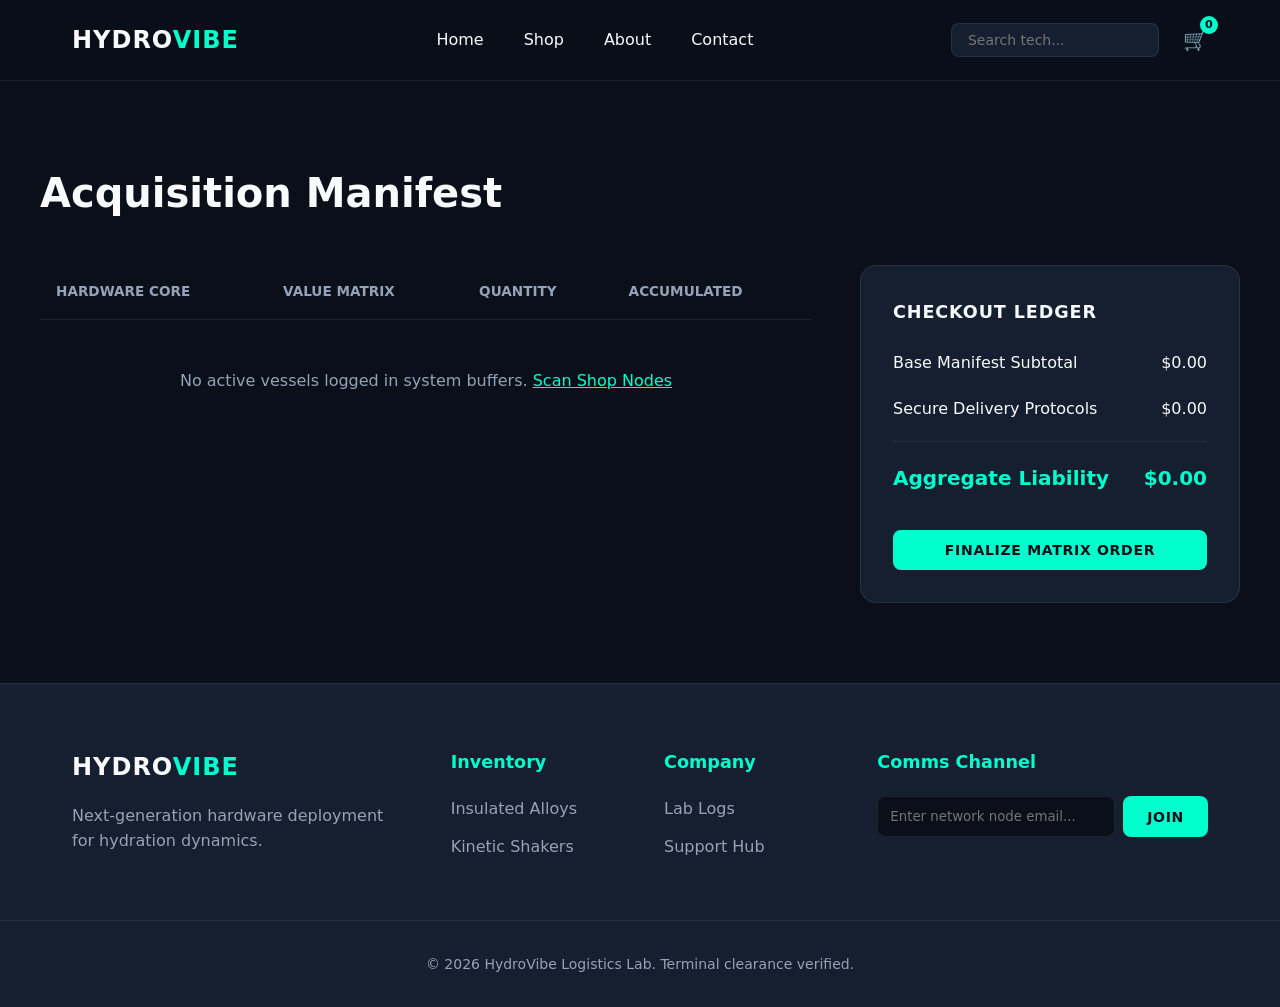
<file: carrt.html>
<!DOCTYPE html>
<html lang="en">
<head>
    <meta charset="UTF-8">
    <meta name="viewport" content="width=device-width, initial-scale=1.0">
    <title>HydroVibe | Cart Manifest</title>
    <link rel="stylesheet" href="css/style.css">
</head>
<body>

    <header class="header">
        <div class="container nav-container">
            <a href="index.html" class="logo">HYDRO<span>VIBE</span></a>
            <ul class="nav-menu" id="navMenu">
                <li><a href="index.html" class="nav-link">Home</a></li>
                <li><a href="shop.html" class="nav-link">Shop</a></li>
                <li><a href="about.html" class="nav-link">About</a></li>
                <li><a href="contact.html" class="nav-link">Contact</a></li>
            </ul>
            <div class="nav-actions">
                <input type="text" placeholder="Search tech..." class="search-bar">
                <a href="cart.html" class="cart-icon-wrapper">
                    🛒 <span class="cart-badge" id="cartBadge">0</span>
                </a>
                <div class="menu-toggle" id="menuToggle">☰</div>
            </div>
        </div>
    </header>

    <main class="container section-padding">
        <h1 style="margin-bottom: 2.5rem; font-size: 2.5rem;">Acquisition Manifest</h1>
        
        <div class="cart-layout">
            <div style="overflow-x: auto;">
                <table class="cart-table">
                    <thead>
                        <tr>
                            <th>Hardware Core</th>
                            <th>Value Matrix</th>
                            <th>Quantity</th>
                            <th>Accumulated</th>
                        </tr>
                    </thead>
                    <tbody id="cartTableBody">
                        </tbody>
                </table>
                <div id="emptyCartFeedback" style="display:none; padding: 3rem 1rem; text-align: center; color: var(--text-muted);">
                    No active vessels logged in system buffers. <a href="shop.html" style="color:var(--accent-neon); text-decoration: underline;">Scan Shop Nodes</a>
                </div>
            </div>

            <aside class="summary-card">
                <h3 style="margin-bottom: 1.5rem; text-transform: uppercase; font-size: 1.1rem; letter-spacing: 0.05em;">Checkout Ledger</h3>
                <div class="summary-row">
                    <span>Base Manifest Subtotal</span>
                    <span id="subtotalTarget">$0.00</span>
                </div>
                <div class="summary-row">
                    <span>Secure Delivery Protocols</span>
                    <span id="shippingTarget">$5.00</span>
                </div>
                <div class="summary-row total">
                    <span>Aggregate Liability</span>
                    <span id="totalTarget">$0.00</span>
                </div>
                <button class="btn" style="width: 100%; margin-top: 1rem;" onclick="alert('Transaction Interface Protocol Engaged.')">Finalize Matrix Order</button>
            </aside>
        </div>
    </main>

    <footer class="footer">
        <div class="container footer-grid">
            <div>
                <a href="index.html" class="logo" style="display:inline-block; margin-bottom:1rem;">HYDRO<span>VIBE</span></a>
                <p style="color: var(--text-muted);">Next-generation hardware deployment for hydration dynamics.</p>
            </div>
            <div>
                <h4 class="footer-heading">Inventory</h4>
                <ul class="footer-links">
                    <li><a href="shop.html">Insulated Alloys</a></li>
                    <li><a href="shop.html">Kinetic Shakers</a></li>
                </ul>
            </div>
            <div>
                <h4 class="footer-heading">Company</h4>
                <ul class="footer-links">
                    <li><a href="#">Lab Logs</a></li>
                    <li><a href="#">Support Hub</a></li>
                </ul>
            </div>
            <div>
                <h4 class="footer-heading">Comms Channel</h4>
                <form class="newsletter-form" onsubmit="event.preventDefault();">
                    <input type="email" placeholder="Enter network node email..." class="newsletter-input">
                    <button class="btn">Join</button>
                </form>
            </div>
        </div>
        <div class="footer-bottom">
            &copy; 2026 HydroVibe Logistics Lab. Terminal clearance verified.
        </div>
    </footer>

    <script src="js/app.js"></script>
</body>
</html>
</file>
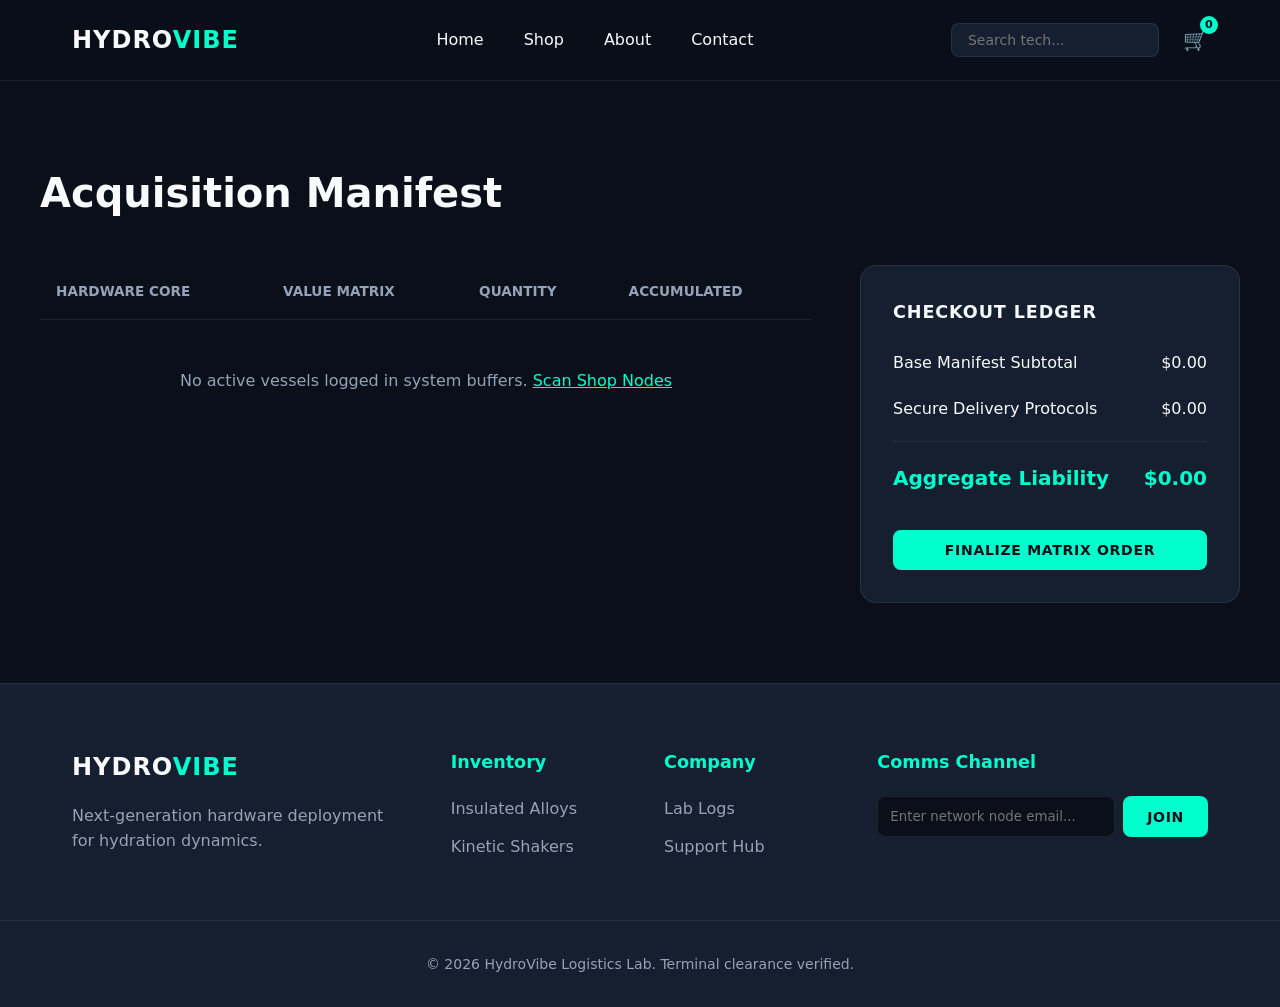
<file: cart.html>
<!DOCTYPE html>
<html lang="en">
<head>
    <meta charset="UTF-8">
    <meta name="viewport" content="width=device-width, initial-scale=1.0">
    <title>HydroVibe | Cart Manifest</title>
    <link rel="stylesheet" href="css/style.css">
</head>
<body>

    <header class="header">
        <div class="container nav-container">
            <a href="index.html" class="logo">HYDRO<span>VIBE</span></a>
            <ul class="nav-menu" id="navMenu">
                <li><a href="index.html" class="nav-link">Home</a></li>
                <li><a href="shop.html" class="nav-link">Shop</a></li>
                <li><a href="about.html" class="nav-link">About</a></li>
                <li><a href="contact.html" class="nav-link">Contact</a></li>
            </ul>
            <div class="nav-actions">
                <input type="text" placeholder="Search tech..." class="search-bar">
                <a href="cart.html" class="cart-icon-wrapper">
                    🛒 <span class="cart-badge" id="cartBadge">0</span>
                </a>
                <div class="menu-toggle" id="menuToggle">☰</div>
            </div>
        </div>
    </header>

    <main class="container section-padding">
        <h1 style="margin-bottom: 2.5rem; font-size: 2.5rem;">Acquisition Manifest</h1>
        
        <div class="cart-layout">
            <div style="overflow-x: auto;">
                <table class="cart-table">
                    <thead>
                        <tr>
                            <th>Hardware Core</th>
                            <th>Value Matrix</th>
                            <th>Quantity</th>
                            <th>Accumulated</th>
                        </tr>
                    </thead>
                    <tbody id="cartTableBody">
                        </tbody>
                </table>
                <div id="emptyCartFeedback" style="display:none; padding: 3rem 1rem; text-align: center; color: var(--text-muted);">
                    No active vessels logged in system buffers. <a href="shop.html" style="color:var(--accent-neon); text-decoration: underline;">Scan Shop Nodes</a>
                </div>
            </div>

            <aside class="summary-card">
                <h3 style="margin-bottom: 1.5rem; text-transform: uppercase; font-size: 1.1rem; letter-spacing: 0.05em;">Checkout Ledger</h3>
                <div class="summary-row">
                    <span>Base Manifest Subtotal</span>
                    <span id="subtotalTarget">$0.00</span>
                </div>
                <div class="summary-row">
                    <span>Secure Delivery Protocols</span>
                    <span id="shippingTarget">$5.00</span>
                </div>
                <div class="summary-row total">
                    <span>Aggregate Liability</span>
                    <span id="totalTarget">$0.00</span>
                </div>
                <button class="btn" style="width: 100%; margin-top: 1rem;" onclick="alert('Transaction Interface Protocol Engaged.')">Finalize Matrix Order</button>
            </aside>
        </div>
    </main>

    <footer class="footer">
        <div class="container footer-grid">
            <div>
                <a href="index.html" class="logo" style="display:inline-block; margin-bottom:1rem;">HYDRO<span>VIBE</span></a>
                <p style="color: var(--text-muted);">Next-generation hardware deployment for hydration dynamics.</p>
            </div>
            <div>
                <h4 class="footer-heading">Inventory</h4>
                <ul class="footer-links">
                    <li><a href="shop.html">Insulated Alloys</a></li>
                    <li><a href="shop.html">Kinetic Shakers</a></li>
                </ul>
            </div>
            <div>
                <h4 class="footer-heading">Company</h4>
                <ul class="footer-links">
                    <li><a href="#">Lab Logs</a></li>
                    <li><a href="#">Support Hub</a></li>
                </ul>
            </div>
            <div>
                <h4 class="footer-heading">Comms Channel</h4>
                <form class="newsletter-form" onsubmit="event.preventDefault();">
                    <input type="email" placeholder="Enter network node email..." class="newsletter-input">
                    <button class="btn">Join</button>
                </form>
            </div>
        </div>
        <div class="footer-bottom">
            &copy; 2026 HydroVibe Logistics Lab. Terminal clearance verified.
        </div>
    </footer>

    <script src="js/app.js"></script>
</body>
</html>
</file>
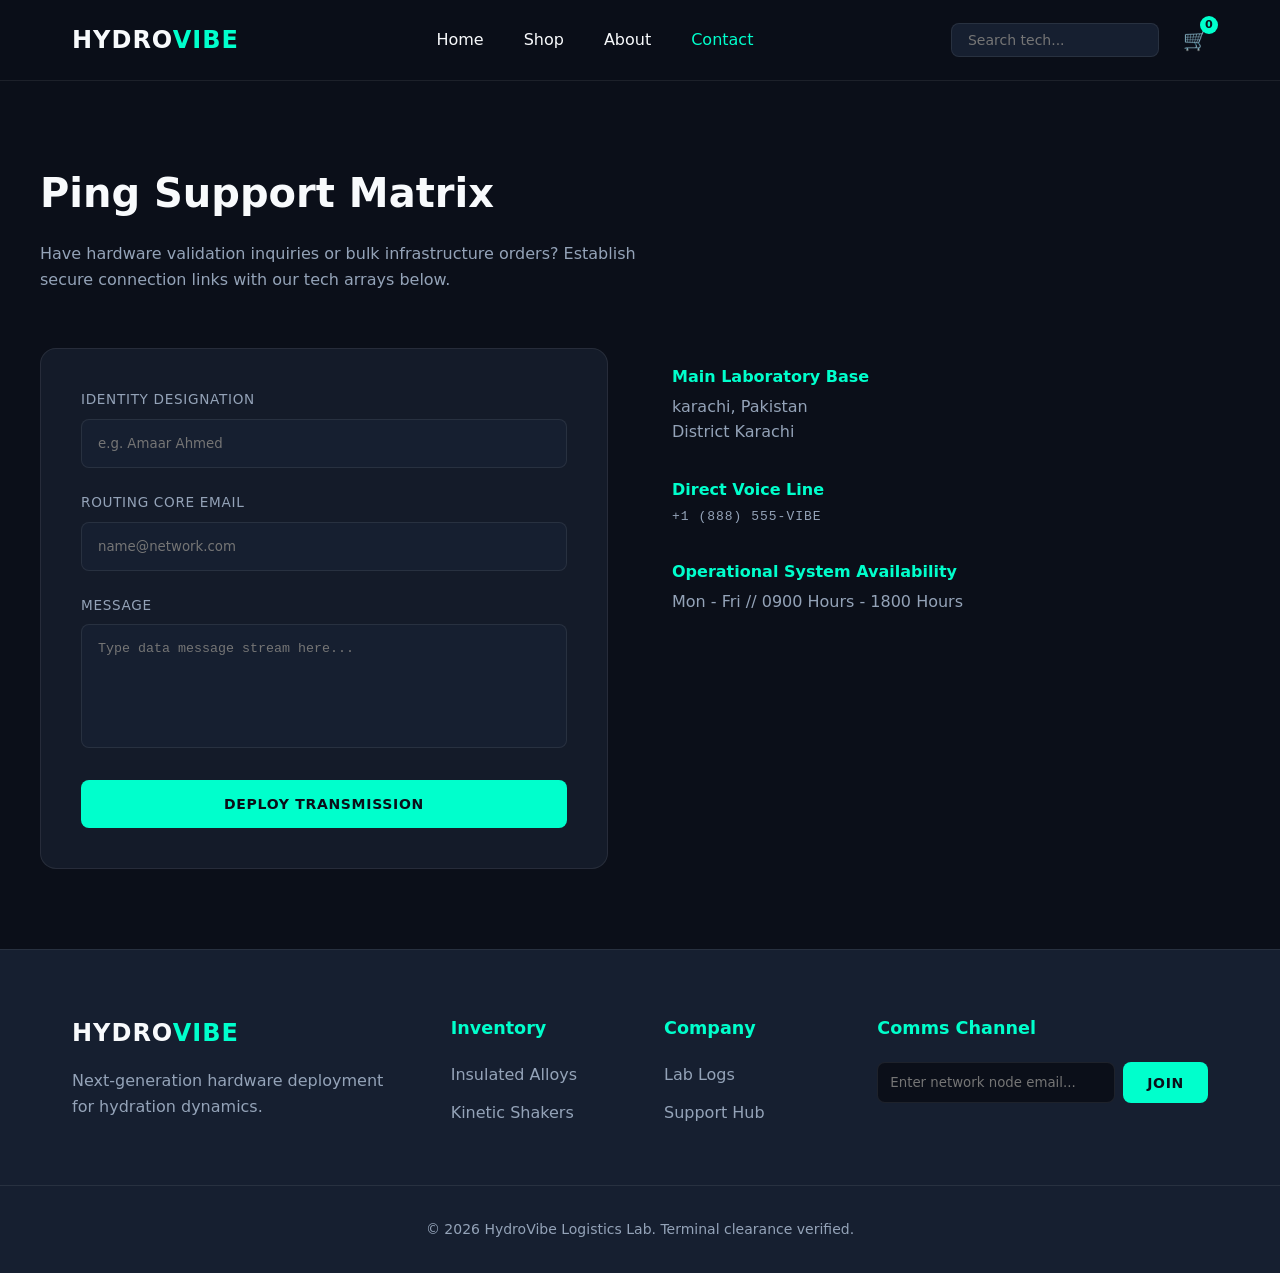
<file: contact.html>
<!DOCTYPE html>
<html lang="en">
<head>
    <meta charset="UTF-8">
    <meta name="viewport" content="width=device-width, initial-scale=1.0">
    <title>HydroVibe | Secure Communication Array</title>
    <link rel="stylesheet" href="css/style.css">
    
</head>
<body>

    <header class="header">
        <div class="container nav-container">
            <a href="index.html" class="logo">HYDRO<span>VIBE</span></a>
            <ul class="nav-menu" id="navMenu">
                <li><a href="index.html" class="nav-link">Home</a></li>
                <li><a href="shop.html" class="nav-link">Shop</a></li>
                <li><a href="about.html" class="nav-link">About</a></li>
                <li><a href="contact.html" class="nav-link active">Contact</a></li>
            </ul>
            <div class="nav-actions">
                <input type="text" placeholder="Search tech..." class="search-bar">
                <a href="cart.html" class="cart-icon-wrapper">
                    🛒 <span class="cart-badge" id="cartBadge">0</span>
                </a>
                <div class="menu-toggle" id="menuToggle">☰</div>
            </div>
        </div>
    </header>

    <main class="container section-padding">
        <h1 style="margin-bottom: 1rem; font-size: 2.5rem;">Ping Support Matrix</h1>
        <p style="color: var(--text-muted); margin-bottom: 3.5rem; max-width: 600px;">Have hardware validation inquiries or bulk infrastructure orders? Establish secure connection links with our tech arrays below.</p>

        <div class="contact-grid">
            <form class="comms-card" onsubmit="event.preventDefault(); alert('Transmission uplink secure. Message routed.'); this.reset();">
                <div class="form-element">
                    <label for="usrName">Identity Designation</label>
                    <input type="text" id="usrName" class="form-input-field" placeholder="e.g. Amaar Ahmed" required>
                </div>
                <div class="form-element">
                    <label for="usrEmail">Routing Core Email</label>
                    <input type="email" id="usrEmail" class="form-input-field" placeholder="name@network.com" required>
                </div>
                <div class="form-element">
                    <label for="usrMessage">Message</label>
                    <textarea id="usrMessage" class="form-input-field" rows="6" placeholder="Type data message stream here..." style="resize: none;" required></textarea>
                </div>
                <button class="btn" style="width: 100%; padding: 1rem;">Deploy Transmission</button>
            </form>

            <div style="padding-top: 1rem;">
                <div class="comms-block">
                    <h4>Main Laboratory Base</h4>
                    <p style="color: var(--text-muted);">karachi, Pakistan<br>District Karachi</p>
                </div>
                <div class="comms-block">
                    <h4>Direct Voice Line</h4>
                    <p style="color: var(--text-muted); font-family: monospace; letter-spacing: 1px;">+1 (888) 555-VIBE</p>
                </div>
                <div class="comms-block">
                    <h4>Operational System Availability</h4>
                    <p style="color: var(--text-muted);">Mon - Fri // 0900 Hours - 1800 Hours</p>
                </div>
            </div>
        </div>
    </main>

    <footer class="footer">
        <div class="container footer-grid">
            <div>
                <a href="index.html" class="logo" style="display:inline-block; margin-bottom:1rem;">HYDRO<span>VIBE</span></a>
                <p style="color: var(--text-muted);">Next-generation hardware deployment for hydration dynamics.</p>
            </div>
            <div>
                <h4 class="footer-heading">Inventory</h4>
                <ul class="footer-links">
                    <li><a href="shop.html">Insulated Alloys</a></li>
                    <li><a href="shop.html">Kinetic Shakers</a></li>
                </ul>
            </div>
            <div>
                <h4 class="footer-heading">Company</h4>
                <ul class="footer-links">
                    <li><a href="about.html">Lab Logs</a></li>
                    <li><a href="#">Support Hub</a></li>
                </ul>
            </div>
            <div>
                <h4 class="footer-heading">Comms Channel</h4>
                <form class="newsletter-form" onsubmit="event.preventDefault();">
                    <input type="email" placeholder="Enter network node email..." class="newsletter-input">
                    <button class="btn">Join</button>
                </form>
            </div>
        </div>
        <div class="footer-bottom">
            &copy; 2026 HydroVibe Logistics Lab. Terminal clearance verified.
        </div>
    </footer>

    <script src="js/app.js"></script>
</body>
</html>
</file>
<file: css/style.css>
/* ==========================================================================
   DESIGN SYSTEM & VARIABLES ("Dark Tech" Aesthetic)
   ========================================================================== */
:root {
    --bg-primary: #0b0f19;
    --bg-secondary: #161f30;
    --bg-surface: rgba(30, 41, 59, 0.5);
    --border-color: rgba(255, 255, 255, 0.08);
    
    --accent-neon: #00ffcc;
    --accent-hover: #00ccb0;
    --text-main: #f8fafc;
    --text-muted: #94a3b8;
    
    --ff-sans: 'Inter', system-ui, -apple-system, sans-serif;
    --transition-smooth: all 0.3s cubic-bezier(0.4, 0, 0.2, 1);
    --radius-md: 8px;
    --radius-lg: 16px;
    --max-width: 1200px;
}

/* Base Resets */
*, *::before, *::after {
    box-sizing: border-box;
    margin: 0;
    padding: 0;
}

body {
    background-color: var(--bg-primary);
    color: var(--text-main);
    font-family: var(--ff-sans);
    line-height: 1.6;
    overflow-x: hidden;
}

a {
    color: inherit;
    text-decoration: none;
    transition: var(--transition-smooth);
}

img {
    max-width: 100%;
    display: block;
    object-fit: cover;
}

button, input, select {
    font-family: inherit;
    background: none;
    border: none;
    color: inherit;
}

/* Shared Layout Containers */
.container {
    max-width: var(--max-width);
    margin: 0 auto;
    padding: 0 2rem;
}

.section-padding {
    padding: 5rem 0;
}

.btn {
    display: inline-block;
    background: var(--accent-neon);
    color: var(--bg-primary);
    padding: 0.75rem 1.5rem;
    font-weight: 700;
    border-radius: var(--radius-md);
    cursor: pointer;
    text-transform: uppercase;
    font-size: 0.875rem;
    letter-spacing: 0.05em;
    transition: var(--transition-smooth);
    text-align: center;
}

.btn:hover {
    background: var(--accent-hover);
    box-shadow: 0 0 15px rgba(0, 255, 204, 0.4);
}

/* ==========================================================================
   HEADER & FOOTER (Global Components)
   ========================================================================== */
.header {
    position: sticky;
    top: 0;
    background: rgba(11, 15, 25, 0.85);
    backdrop-filter: blur(12px);
    border-bottom: 1px solid var(--border-color);
    z-index: 1000;
}

.nav-container {
    display: flex;
    align-items: center;
    justify-content: space-between;
    height: 80px;
}

.logo {
    font-size: 1.5rem;
    font-weight: 800;
    letter-spacing: 1px;
}

.logo span {
    color: var(--accent-neon);
}

.nav-menu {
    display: flex;
    gap: 2.5rem;
    list-style: none;
}

.nav-link:hover, .nav-link.active {
    color: var(--accent-neon);
}

.nav-actions {
    display: flex;
    align-items: center;
    gap: 1.5rem;
}

.search-bar {
    background: var(--bg-secondary);
    border: 1px solid var(--border-color);
    padding: 0.5rem 1rem;
    border-radius: var(--radius-md);
    font-size: 0.875rem;
}

.cart-icon-wrapper {
    position: relative;
    cursor: pointer;
    font-size: 1.25rem;
}

.cart-badge {
    position: absolute;
    top: -8px;
    right: -10px;
    background: var(--accent-neon);
    color: var(--bg-primary);
    font-size: 0.7rem;
    font-weight: 700;
    width: 18px;
    height: 18px;
    border-radius: 50%;
    display: flex;
    align-items: center;
    justify-content: center;
}

.menu-toggle {
    display: none;
    font-size: 1.5rem;
    cursor: pointer;
}

/* Footer Styling */
.footer {
    background: var(--bg-secondary);
    border-top: 1px solid var(--border-color);
    padding: 4rem 0 2rem;
    margin-top: auto;
}

.footer-grid {
    display: grid;
    grid-template-columns: 2fr repeat(2, 1fr) 2fr;
    gap: 3rem;
    margin-bottom: 3rem;
}

.footer-heading {
    font-size: 1.1rem;
    margin-bottom: 1.25rem;
    color: var(--accent-neon);
}

.footer-links {
    list-style: none;
}

.footer-links li {
    margin-bottom: 0.75rem;
}

.footer-links a {
    color: var(--text-muted);
}

.footer-links a:hover {
    color: var(--text-main);
}

.newsletter-form {
    display: flex;
    gap: 0.5rem;
}

.newsletter-input {
    background: var(--bg-primary);
    border: 1px solid var(--border-color);
    padding: 0.75rem;
    border-radius: var(--radius-md);
    flex-grow: 1;
}

.footer-bottom {
    text-align: center;
    padding-top: 2rem;
    border-top: 1px solid var(--border-color);
    color: var(--text-muted);
    font-size: 0.875rem;
}

/* ==========================================================================
   PRODUCT CARDS UI (Shared)
   ========================================================================== */
.products-grid {
    display: grid;
    grid-template-columns: repeat(auto-fill, minmax(280px, 1fr));
    gap: 2rem;
}

.product-card {
    background: var(--bg-surface);
    border: 1px solid var(--border-color);
    border-radius: var(--radius-lg);
    padding: 1.25rem;
    transition: var(--transition-smooth);
    display: flex;
    flex-direction: column;
}

.product-card:hover {
    transform: translateY(-5px);
    border-color: var(--accent-neon);
    box-shadow: 0 10px 30px rgba(0, 255, 204, 0.05);
}

.product-img-holder {
    background: var(--bg-secondary);
    border-radius: var(--radius-md);
    overflow: hidden;
    margin-bottom: 1rem;
    height: 280px;
}

.product-img-holder img {
    width: 100%;
    height: 100%;
    transition: var(--transition-smooth);
}

.product-card:hover .product-img-holder img {
    transform: scale(1.05);
}

.product-meta {
    margin-top: auto;
}

.product-title {
    font-size: 1.1rem;
    margin-bottom: 0.5rem;
}

.product-rating {
    color: #ffb800;
    font-size: 0.85rem;
    margin-bottom: 0.5rem;
}

.product-price-row {
    display: flex;
    justify-content: space-between;
    align-items: center;
    margin-top: 1rem;
}

.product-price {
    font-size: 1.25rem;
    font-weight: 700;
}

/* ==========================================================================
   PAGE SPECIFIC LAYOUTS
   ========================================================================== */

/* Home Hero */
.hero-section {
    display: flex;
    align-items: center;
    min-height: calc(80vh - 80px);
    gap: 4rem;
}

.hero-content h1 {
    font-size: 3.5rem;
    line-height: 1.1;
    margin-bottom: 1.5rem;
    font-weight: 800;
}

.hero-content p {
    color: var(--text-muted);
    font-size: 1.125rem;
    margin-bottom: 2rem;
}

/* Features Grid */
.features-grid {
    display: grid;
    grid-template-columns: repeat(3, 1fr);
    gap: 2rem;
}

.feature-box {
    background: var(--bg-secondary);
    border-radius: var(--radius-lg);
    padding: 2.5rem;
    text-align: center;
    border: 1px solid var(--border-color);
}

.feature-box h3 {
    color: var(--accent-neon);
    margin-bottom: 0.75rem;
}

/* Shop Architecture */
.shop-layout {
    display: grid;
    grid-template-columns: 250px 1fr;
    gap: 3rem;
}

.filter-sidebar {
    background: var(--bg-secondary);
    padding: 1.5rem;
    border-radius: var(--radius-lg);
    height: max-content;
    border: 1px solid var(--border-color);
}

.filter-group {
    margin-bottom: 2rem;
}

.filter-title {
    font-size: 1rem;
    margin-bottom: 1rem;
    text-transform: uppercase;
    letter-spacing: 0.05em;
}

.filter-options label {
    display: block;
    margin-bottom: 0.5rem;
    color: var(--text-muted);
    cursor: pointer;
}

.price-slider {
    width: 100%;
    accent-color: var(--accent-neon);
}

/* Product Details Layout */
.detail-layout {
    display: grid;
    grid-template-columns: repeat(2, 1fr);
    gap: 4rem;
}

.gallery-main {
    background: var(--bg-secondary);
    border-radius: var(--radius-lg);
    height: 500px;
    overflow: hidden;
    margin-bottom: 1rem;
}

.gallery-main img {
    width: 100%;
    height: 100%;
}

.gallery-thumbs {
    display: grid;
    grid-template-columns: repeat(4, 1fr);
    gap: 1rem;
}

.thumb-item {
    background: var(--bg-secondary);
    border-radius: var(--radius-md);
    cursor: pointer;
    height: 100px;
    border: 2px solid transparent;
}

.thumb-item.active {
    border-color: var(--accent-neon);
}

.detail-info h1 {
    font-size: 2.5rem;
    margin-bottom: 1rem;
}

.detail-price {
    font-size: 2rem;
    font-weight: 700;
    color: var(--accent-neon);
    margin-bottom: 1.5rem;
}

.detail-desc {
    color: var(--text-muted);
    margin-bottom: 2rem;
}

.purchase-actions {
    display: flex;
    gap: 1.5rem;
    align-items: center;
}

.qty-selector {
    display: flex;
    align-items: center;
    background: var(--bg-secondary);
    border-radius: var(--radius-md);
    border: 1px solid var(--border-color);
}

.qty-btn {
    padding: 0.75rem 1.25rem;
    cursor: pointer;
    font-size: 1.2rem;
}

.qty-input {
    width: 50px;
    text-align: center;
    font-weight: 700;
}

/* Cart Page Architecture */
.cart-layout {
    display: grid;
    grid-template-columns: 1fr 380px;
    gap: 3rem;
}

.cart-table {
    width: 100%;
    border-collapse: collapse;
}

.cart-table th {
    text-align: left;
    padding: 1rem;
    color: var(--text-muted);
    border-bottom: 1px solid var(--border-color);
    text-transform: uppercase;
    font-size: 0.85rem;
}

.cart-table td {
    padding: 1.5rem 1rem;
    border-bottom: 1px solid var(--border-color);
    vertical-align: middle;
}

.cart-item-meta {
    display: flex;
    gap: 1rem;
    align-items: center;
}

.cart-item-img {
    width: 80px;
    height: 80px;
    background: var(--bg-secondary);
    border-radius: var(--radius-md);
}

.cart-remove-btn {
    color: #ff4a4a;
    cursor: pointer;
    font-size: 0.875rem;
}

.summary-card {
    background: var(--bg-secondary);
    padding: 2rem;
    border-radius: var(--radius-lg);
    border: 1px solid var(--border-color);
    height: max-content;
}

.summary-row {
    display: flex;
    justify-content: space-between;
    margin-bottom: 1.25rem;
}

.summary-row.total {
    border-top: 1px solid var(--border-color);
    padding-top: 1.25rem;
    font-size: 1.25rem;
    font-weight: 700;
    color: var(--accent-neon);
}

/* ==========================================================================
   RESPONSIVE MEDIA QUERIES
   ========================================================================== */
@media (max-width: 992px) {
    .footer-grid, .hero-section, .detail-layout, .cart-layout, .shop-layout {
        grid-template-columns: 1fr;
        gap: 2.5rem;
    }
    .features-grid {
        grid-template-columns: 1fr;
    }
    .search-bar {
        display: none; /* Keep UI clean on mid-sizes */
    }
}

@media (max-width: 768px) {
    .menu-toggle {
        display: block;
    }
    .nav-menu {
        position: fixed;
        top: 80px;
        left: -100%;
        width: 100%;
        height: calc(100vh - 80px);
        background: var(--bg-primary);
        flex-direction: column;
        align-items: center;
        padding-top: 3rem;
        transition: var(--transition-smooth);
        border-top: 1px solid var(--border-color);
    }
    .nav-menu.active {
        left: 0;
    }
    .hero-content h1 {
        font-size: 2.5rem;
    }
}

.contact-grid {
            display: grid;
            grid-template-columns: 1fr 1fr;
            gap: 4rem;
            align-items: start;
        }
        .form-element {
            margin-bottom: 1.5rem;
        }
        .form-element label {
            display: block;
            margin-bottom: 0.5rem;
            font-size: 0.85rem;
            text-transform: uppercase;
            letter-spacing: 0.05em;
            color: var(--text-muted);
        }
        .form-input-field {
            width: 100%;
            background: var(--bg-secondary);
            border: 1px solid var(--border-color);
            padding: 1rem;
            border-radius: var(--radius-md);
            transition: var(--transition-smooth);
        }
        .form-input-field:focus {
            outline: none;
            border-color: var(--accent-neon);
            box-shadow: 0 0 10px rgba(0, 255, 204, 0.15);
        }
        .comms-card {
            background: var(--bg-surface);
            border: 1px solid var(--border-color);
            padding: 2.5rem;
            border-radius: var(--radius-lg);
        }
        .comms-block {
            margin-bottom: 2rem;
        }
        .comms-block h4 {
            color: var(--accent-neon);
            margin-bottom: 0.25rem;
        }
        @media (max-width: 992px) {
            .contact-grid {
                grid-template-columns: 1fr;
                gap: 3rem;
            }
        }
</file>
